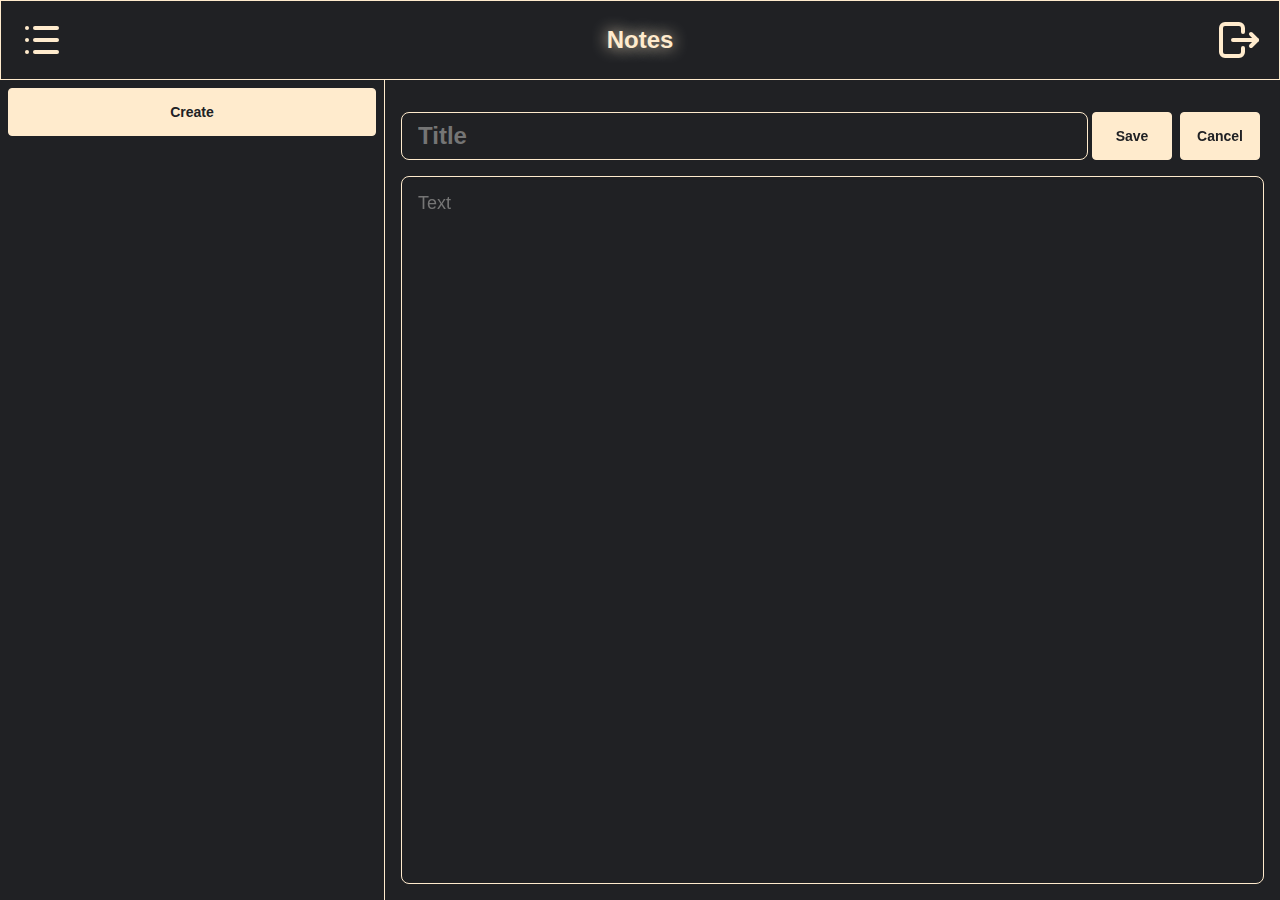
<file: app.html>
<!DOCTYPE html>
<html>
<head>
    <meta charset='utf-8'>
    <title>Notes</title>
    <meta name='viewport' content='width=device-width, initial-scale=1'>
    <link rel='stylesheet' type='text/css' media='screen' href='css/app.css'>
    <script src='js/app.js'></script>
</head>
<body onload="setup()">
    <div class="main-grid">

        <header class="header">
            <svg class="header-icon" onclick="toggleNotesList()" width="3rem" viewBox="0 0 24 24" stroke-width="2" stroke="currentColor" fill="none" stroke-linecap="round" stroke-linejoin="round">
                <path stroke="none" d="M0 0h24v24H0z" fill="none"></path>
                <path d="M9 6l11 0"></path>
                <path d="M9 12l11 0"></path>
                <path d="M9 18l11 0"></path>
                <path d="M5 6l0 .01"></path>
                <path d="M5 12l0 .01"></path>
                <path d="M5 18l0 .01"></path>
            </svg>
            <h2 class="logo" id="logo">Notes</h2>
            <svg class="header-icon" onclick="logout()" width="3rem" viewBox="0 0 24 24" stroke-width="2" stroke="currentColor" fill="none" stroke-linecap="round" stroke-linejoin="round">
                <path stroke="none" d="M0 0h24v24H0z" fill="none"></path>
                <path d="M14 8v-2a2 2 0 0 0 -2 -2h-7a2 2 0 0 0 -2 2v12a2 2 0 0 0 2 2h7a2 2 0 0 0 2 -2v-2"></path>
                <path d="M9 12h12l-3 -3"></path>
                <path d="M18 15l3 -3"></path>
            </svg>
        </header>

        <ul class="notes-list" id="notes-list">
            <button class="button" style="width: auto; margin: 0.5rem 0.5rem 0rem;" onclick="createNote()">Create</button>
        </ul>

        <main class="note-view" id="note-view">
            <header class="note-header">
                <input readonly class="note-title" id="note-title" placeholder="Title"/>
                <div class="controls">
                    <button class="button" onclick="saveNote()" id="save-btn">Save</button>
                    <button class="button" onclick="cancel()" id="cancel-btn">Cancel</button>
                    <button class="button" hidden onclick="editNote()" id="edit-btn">Edit</button>
                    <button class="button" hidden onclick="deleteNote()" id="delete-btn">Delete</button>
                </div>
            </header>
            <textarea readonly class="note-textarea border" id="note-textarea" spellcheck="false" placeholder="Text"></textarea>
        </main>
    </div>
</body>
</html>
</file>
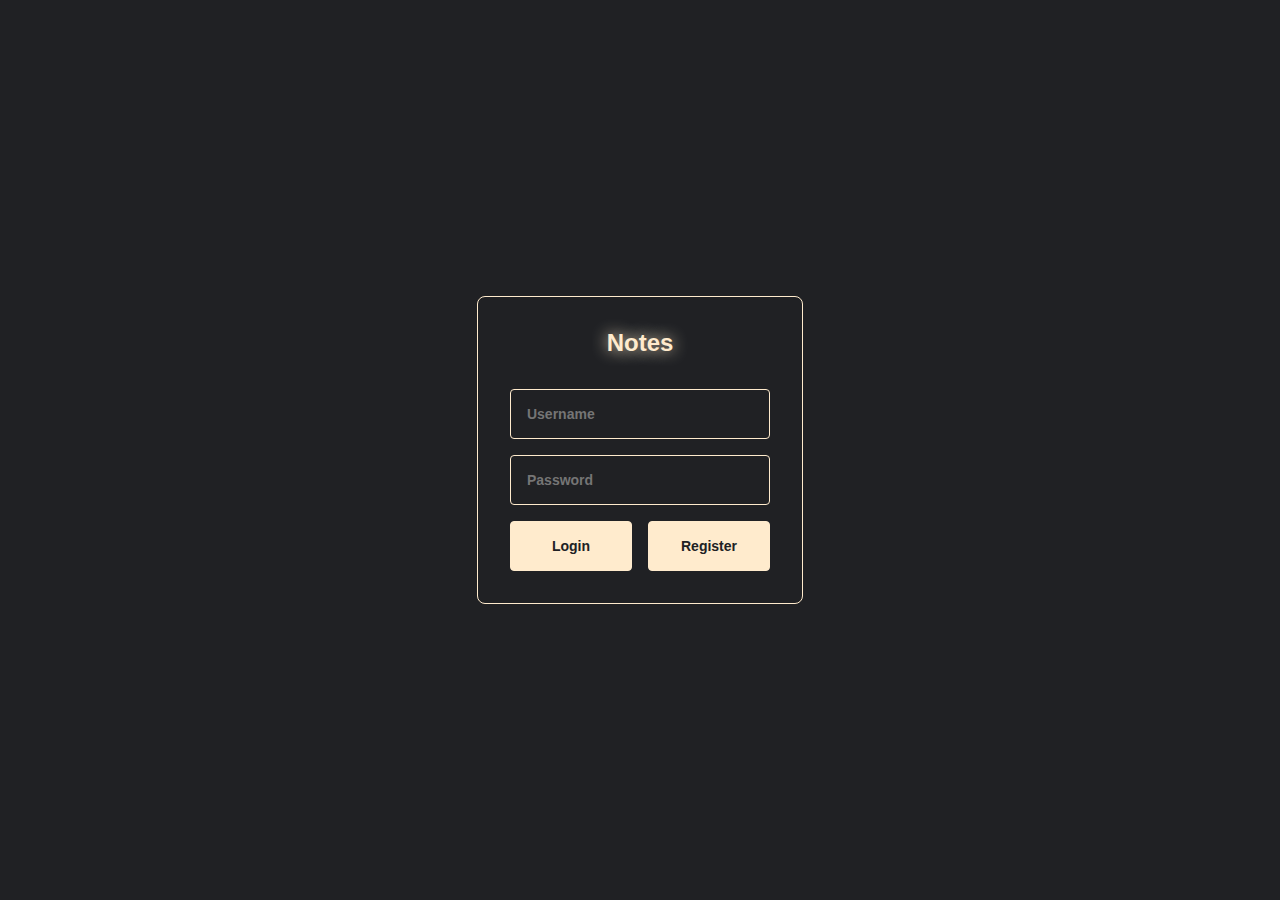
<file: auth.html>
<!DOCTYPE html>
<html>
<head>
    <meta charset='utf-8'>
    <meta http-equiv='X-UA-Compatible' content='IE=edge'>
    <title>Auth</title>
    <meta name='viewport' content='width=device-width, initial-scale=1'>
    <link rel='stylesheet' type='text/css' media='screen' href='css/auth.css'>
    <script src='js/auth.js'></script>
</head>
<body onload="setup()">
    <div class="container">
        <main class="content border">
            <h2 class="logo">Notes</h2>
            <input class="input border font" id="username-input" type="username" placeholder="Username">
            <input class="input border font" id="password-input" type="password" placeholder="Password">
            <button class="button border font" onclick="login()">Login</button>
            <button class="button border font" onclick="register()">Register</button>
        </main>
    </div>
</body>
</html>
</file>
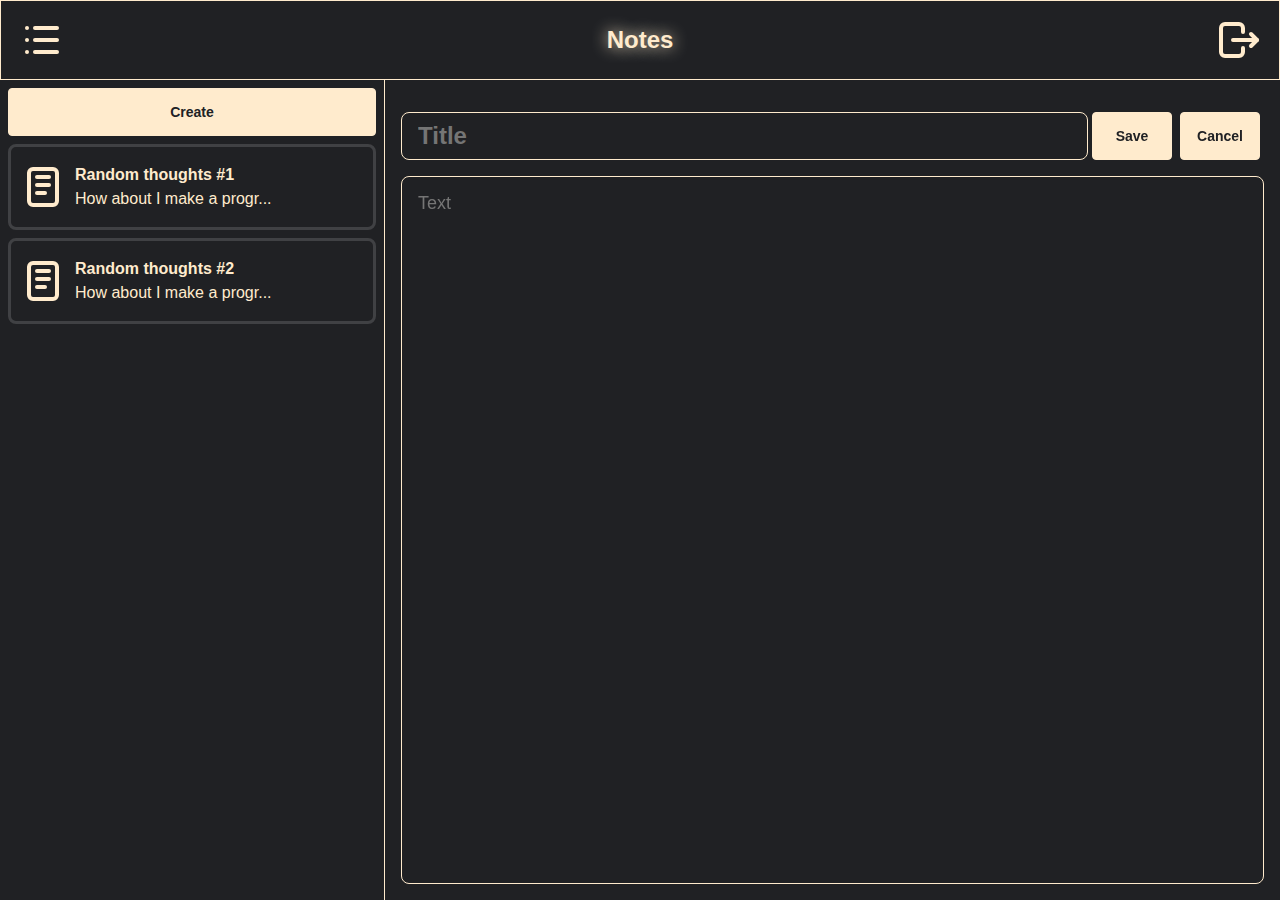
<file: main.html>
<!DOCTYPE html>
<html>
<head>
    <meta charset='utf-8'>
    <title>Notes</title>
    <meta name='viewport' content='width=device-width, initial-scale=1'>
    <link rel='stylesheet' type='text/css' media='screen' href='css/main.css'>
    <script src='js/main.js'></script>
</head>
<body onload="setup()">
    <div class="main-grid">

        <header class="header">
            <svg class="header-icon" onclick="toggleNotesList()" width="3rem" viewBox="0 0 24 24" stroke-width="2" stroke="currentColor" fill="none" stroke-linecap="round" stroke-linejoin="round">
                <path stroke="none" d="M0 0h24v24H0z" fill="none"></path>
                <path d="M9 6l11 0"></path>
                <path d="M9 12l11 0"></path>
                <path d="M9 18l11 0"></path>
                <path d="M5 6l0 .01"></path>
                <path d="M5 12l0 .01"></path>
                <path d="M5 18l0 .01"></path>
            </svg>
            <h2 class="logo" id="logo">Notes</h2>
            <svg class="header-icon" id="logout-btn" width="3rem" viewBox="0 0 24 24" stroke-width="2" stroke="currentColor" fill="none" stroke-linecap="round" stroke-linejoin="round">
                <path stroke="none" d="M0 0h24v24H0z" fill="none"></path>
                <path d="M14 8v-2a2 2 0 0 0 -2 -2h-7a2 2 0 0 0 -2 2v12a2 2 0 0 0 2 2h7a2 2 0 0 0 2 -2v-2"></path>
                <path d="M9 12h12l-3 -3"></path>
                <path d="M18 15l3 -3"></path>
            </svg>
        </header>

        <ul class="notes-list" id="notes-list">
            <button class="button" style="width: auto; margin: 0.5rem 0.5rem 0rem;" onclick="createNote()">Create</button>
            <li class="note-item" onclick="selectNote(this)">
                <svg class="note-icon" viewBox="0 0 24 24" stroke-width="2" stroke="currentColor" fill="none" stroke-linecap="round" stroke-linejoin="round">
                    <path stroke="none" d="M0 0h24v24H0z" fill="none"></path>
                    <path d="M5 3m0 2a2 2 0 0 1 2 -2h10a2 2 0 0 1 2 2v14a2 2 0 0 1 -2 2h-10a2 2 0 0 1 -2 -2z"></path>
                    <path d="M9 7l6 0"></path>
                    <path d="M9 11l6 0"></path>
                    <path d="M9 15l4 0"></path>
                </svg>
                <h4 class="left-padding">Random thoughts #1</h4>
                <p class="left-padding">How about I make a progr...</p>
            </li>
            <li class="note-item" onclick="selectNote(this)">
                <svg class="note-icon" viewBox="0 0 24 24" stroke-width="2" stroke="currentColor" fill="none" stroke-linecap="round" stroke-linejoin="round">
                    <path stroke="none" d="M0 0h24v24H0z" fill="none"></path>
                    <path d="M5 3m0 2a2 2 0 0 1 2 -2h10a2 2 0 0 1 2 2v14a2 2 0 0 1 -2 2h-10a2 2 0 0 1 -2 -2z"></path>
                    <path d="M9 7l6 0"></path>
                    <path d="M9 11l6 0"></path>
                    <path d="M9 15l4 0"></path>
                </svg>
                <h4 class="left-padding">Random thoughts #2</h4>
                <p class="left-padding">How about I make a progr...</p>
            </li>
        </ul>

        <main class="note-view" id="note-view">
            <header class="note-header">
                <input readonly class="note-title" id="note-title" placeholder="Title"/>
                <div class="controls">
                    <button class="button" id="save-btn">Save</button>
                    <button class="button" onclick="cancel()" id="cancel-btn">Cancel</button>
                    <button class="button" hidden onclick="editNote()" id="edit-btn">Edit</button>
                    <button class="button" hidden id="delete-btn">Delete</button>
                </div>
            </header>
            <textarea readonly class="note-textarea border" id="note-textarea" spellcheck="false" placeholder="Text"></textarea>
        </main>
    </div>
</body>
</html>
</file>
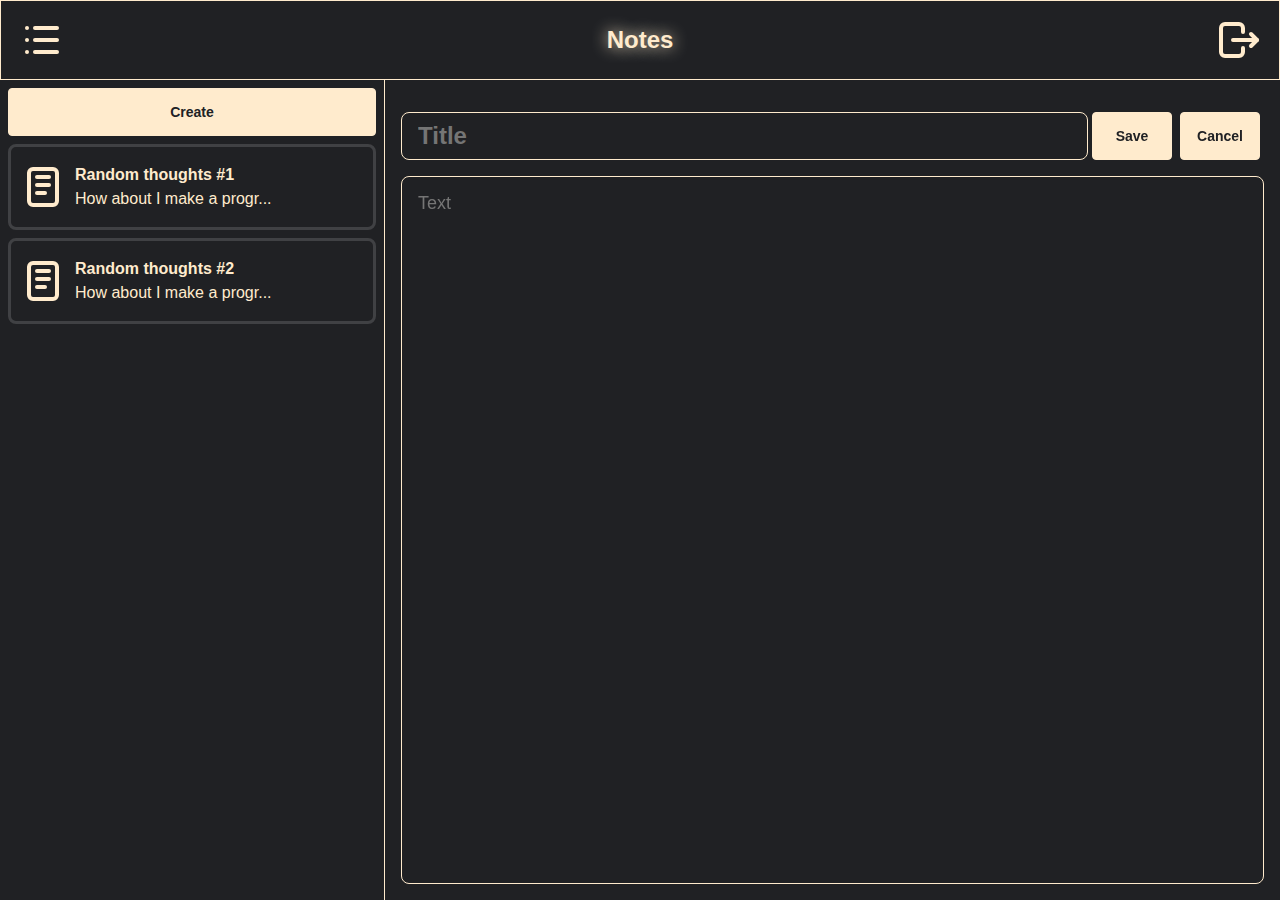
<file: main/main.html>
<!DOCTYPE html>
<html>
<head>
    <meta charset='utf-8'>
    <title>Notes</title>
    <meta name='viewport' content='width=device-width, initial-scale=1'>
    <link rel='stylesheet' type='text/css' media='screen' href='main.css'>
    <script src='main.js'></script>
</head>
<body onload="setup()">
    <div class="main-grid">

        <header class="header">
            <svg class="header-icon" onclick="toggleNotesList()" width="3rem" viewBox="0 0 24 24" stroke-width="2" stroke="currentColor" fill="none" stroke-linecap="round" stroke-linejoin="round">
                <path stroke="none" d="M0 0h24v24H0z" fill="none"></path>
                <path d="M9 6l11 0"></path>
                <path d="M9 12l11 0"></path>
                <path d="M9 18l11 0"></path>
                <path d="M5 6l0 .01"></path>
                <path d="M5 12l0 .01"></path>
                <path d="M5 18l0 .01"></path>
            </svg>
            <h2 class="logo" id="logo">Notes</h2>
            <svg class="header-icon" id="logout-btn" width="3rem" viewBox="0 0 24 24" stroke-width="2" stroke="currentColor" fill="none" stroke-linecap="round" stroke-linejoin="round">
                <path stroke="none" d="M0 0h24v24H0z" fill="none"></path>
                <path d="M14 8v-2a2 2 0 0 0 -2 -2h-7a2 2 0 0 0 -2 2v12a2 2 0 0 0 2 2h7a2 2 0 0 0 2 -2v-2"></path>
                <path d="M9 12h12l-3 -3"></path>
                <path d="M18 15l3 -3"></path>
            </svg>
        </header>

        <ul class="notes-list" id="notes-list">
            <button class="button" style="width: auto; margin: 0.5rem 0.5rem 0rem;" onclick="createNote()">Create</button>
            <li class="note-item" onclick="selectNote(this)">
                <svg class="note-icon" viewBox="0 0 24 24" stroke-width="2" stroke="currentColor" fill="none" stroke-linecap="round" stroke-linejoin="round">
                    <path stroke="none" d="M0 0h24v24H0z" fill="none"></path>
                    <path d="M5 3m0 2a2 2 0 0 1 2 -2h10a2 2 0 0 1 2 2v14a2 2 0 0 1 -2 2h-10a2 2 0 0 1 -2 -2z"></path>
                    <path d="M9 7l6 0"></path>
                    <path d="M9 11l6 0"></path>
                    <path d="M9 15l4 0"></path>
                </svg>
                <h4 class="left-padding">Random thoughts #1</h4>
                <p class="left-padding">How about I make a progr...</p>
            </li>
            <li class="note-item" onclick="selectNote(this)">
                <svg class="note-icon" viewBox="0 0 24 24" stroke-width="2" stroke="currentColor" fill="none" stroke-linecap="round" stroke-linejoin="round">
                    <path stroke="none" d="M0 0h24v24H0z" fill="none"></path>
                    <path d="M5 3m0 2a2 2 0 0 1 2 -2h10a2 2 0 0 1 2 2v14a2 2 0 0 1 -2 2h-10a2 2 0 0 1 -2 -2z"></path>
                    <path d="M9 7l6 0"></path>
                    <path d="M9 11l6 0"></path>
                    <path d="M9 15l4 0"></path>
                </svg>
                <h4 class="left-padding">Random thoughts #2</h4>
                <p class="left-padding">How about I make a progr...</p>
            </li>
        </ul>

        <main class="note-view" id="note-view">
            <header class="note-header">
                <input readonly class="note-title" id="note-title" placeholder="Title"/>
                <div class="controls">
                    <button class="button" id="save-btn">Save</button>
                    <button class="button" onclick="cancel()" id="cancel-btn">Cancel</button>
                    <button class="button" hidden onclick="editNote()" id="edit-btn">Edit</button>
                    <button class="button" hidden id="delete-btn">Delete</button>
                </div>
            </header>
            <textarea readonly class="note-textarea border" id="note-textarea" spellcheck="false" placeholder="Text"></textarea>
        </main>
    </div>
</body>
</html>
</file>
<file: css/app.css>
* {
    margin: 0px;
    padding: 0px;
    border: none 0px;
    font-family: 'Libre Franklin', sans-serif;
}

*:focus {
    outline: none;
}

body {
    color: blanchedalmond;
    background-color: #202124;
}

hr {
    border: solid 1px;
}



.main-grid {
    display: grid;
    grid-template-columns: auto 1fr;
    grid-template-rows: 5rem auto; /* Reconsider navbar height */

    height: 100dvh;
}



.header {
    grid-column: 1 / span 2;
    border: solid 1px;

    display: flex;
    align-items: center;
    justify-content: space-between;
}

.logo {
    text-shadow: 0 0 1rem blanchedalmond;
}

.header-icon {
    margin: 1rem;
    cursor: pointer;
}



.notes-list {
    grid-column: 1;
    min-width: 24rem;
    border-right: solid 0.1rem;
    
    display: grid;
    align-content: start;
}

.note-item {
    margin: 0.5rem 0.5rem 0rem;
    padding: 1rem 0.5rem;

    border: solid #404144;
    border-radius: 8px;

    cursor: pointer;

    display: grid;
    align-items: center;
    grid-template-columns: 3rem auto;
}

.note-item:hover {
    border: solid #707174;
}

.selected-note {
    background-color: #404144;
}

.note-icon {
    grid-row: 1 / span 2;
}

.left-padding {
    padding-left: 6pt;
}



.note-view {
    grid-column: 2;
    padding: 1rem;
    
    display: grid;
    grid-template-rows: auto 1fr;
}

.note-header {
    margin: 1rem 0rem;

    display: grid;
    grid-template-columns: 1fr auto;
}

.button {
    align-self: flex-end;

    margin: 0rem 0.25rem;

    height: 3rem;
    width: 5rem;

    font-size: 14px;
    font-weight: bold;

    color: #202124;
    background-color: blanchedalmond;

    border: solid blanchedalmond 1px;
    border-radius: 4px;

    cursor: pointer;
}

.button:hover {
    color: blanchedalmond;
    background-color: #202124;
}

.border {
    border: solid 1px;
    border-radius: 8px;
}

.note-title {
    padding-left: 1rem;

    font-size: 24px;
    font-weight: bold;

    color: blanchedalmond;
    background-color: #202124;

    min-width: 5rem;
}

.controls {
    display: flex;
    justify-content: right;
    flex-wrap: wrap;
}

.note-textarea {
    padding: 1rem;

    font-size: 18px;

    background-color: #202124;
    color: blanchedalmond;

    resize: none;
}


@media screen and (max-width: 471px) {
    .note-header {
        grid-template-columns: 1fr min-content;
    }
}

@media screen and (max-width: 900px) {
    .notes-list {
        display: none;
    }
}
</file>
<file: css/auth.css>
* {
    margin: 0px;
    padding: 0px;
    border: none 0px;
    font-family: 'Libre Franklin', sans-serif;
}

*:focus {
    outline: none;
}

body {
    color: blanchedalmond;
    background-color: #202124;
}

.border {
    border: solid blanchedalmond 1px;
    border-radius: 4px;
}

.font {
    font-size: 14px;
    font-weight: bold;
}

.container {
    height: 100dvh;

    display: flex;
    justify-content: center;
    align-items: center;
}

.content {
    padding: 2rem;
    border-radius: 8px;

    display: grid;
    grid-template-columns: 1fr 1fr;
    column-gap: 1rem;
    row-gap: 1rem;
}

.logo {
    margin-bottom: 1rem;
    text-align: center;
    text-shadow: 0 0 1rem blanchedalmond;
    grid-column: 1 / span 2;
}

.input {
    padding: 1rem;

    color: blanchedalmond;
    background-color: #202124;

    grid-column: 1 / span 2;
}

.button {
    padding: 1rem 2rem;

    color: #202124;
    background-color: blanchedalmond;

    cursor: pointer;
}

.button:hover {
    color: blanchedalmond;
    background-color: #202124;
}
</file>
<file: css/main.css>
* {
    margin: 0px;
    padding: 0px;
    border: none 0px;
    font-family: 'Libre Franklin', sans-serif;
}

*:focus {
    outline: none;
}

body {
    color: blanchedalmond;
    background-color: #202124;
}

hr {
    border: solid 1px;
}



.main-grid {
    display: grid;
    grid-template-columns: auto 1fr;
    grid-template-rows: 5rem auto; /* Reconsider navbar height */

    height: 100dvh;
}



.header {
    grid-column: 1 / span 2;
    border: solid 1px;

    display: flex;
    align-items: center;
    justify-content: space-between;
}

.logo {
    text-shadow: 0 0 1rem blanchedalmond;
}

.header-icon {
    margin: 1rem;
    cursor: pointer;
}



.notes-list {
    grid-column: 1;
    min-width: 24rem;
    border-right: solid 0.1rem;
    
    display: grid;
    align-content: start;
}

.note-item {
    margin: 0.5rem 0.5rem 0rem;
    padding: 1rem 0.5rem;

    border: solid #404144;
    border-radius: 8px;

    cursor: pointer;

    display: grid;
    align-items: center;
    grid-template-columns: 3rem auto;
}

.note-item:hover {
    border: solid #707174;
}

.selected-note {
    background-color: #404144;
}

.note-icon {
    grid-row: 1 / span 2;
}

.left-padding {
    padding-left: 6pt;
}



.note-view {
    grid-column: 2;
    padding: 1rem;
    
    display: grid;
    grid-template-rows: auto 1fr;
}

.note-header {
    margin: 1rem 0rem;

    display: grid;
    grid-template-columns: 1fr auto;
}

.button {
    align-self: flex-end;

    margin: 0rem 0.25rem;

    height: 3rem;
    width: 5rem;

    font-size: 14px;
    font-weight: bold;

    color: #202124;
    background-color: blanchedalmond;

    border: solid blanchedalmond 1px;
    border-radius: 4px;

    cursor: pointer;
}

.button:hover {
    color: blanchedalmond;
    background-color: #202124;
}

.border {
    border: solid 1px;
    border-radius: 8px;
}

.note-title {
    padding-left: 1rem;

    font-size: 24px;
    font-weight: bold;

    color: blanchedalmond;
    background-color: #202124;

    min-width: 5rem;
}

.controls {
    display: flex;
    justify-content: right;
    flex-wrap: wrap;
}

.note-textarea {
    padding: 1rem;

    font-size: 18px;

    background-color: #202124;
    color: blanchedalmond;

    resize: none;
}


@media screen and (max-width: 471px) {
    .note-header {
        grid-template-columns: 1fr min-content;
    }
}

@media screen and (max-width: 900px) {
    .notes-list {
        display: none;
    }
}
</file>
<file: main/main.css>
* {
    margin: 0px;
    padding: 0px;
    border: none 0px;
    font-family: 'Libre Franklin', sans-serif;
}

*:focus {
    outline: none;
}

body {
    color: blanchedalmond;
    background-color: #202124;
}

hr {
    border: solid 1px;
}



.main-grid {
    display: grid;
    grid-template-columns: auto 1fr;
    grid-template-rows: 5rem auto; /* Reconsider navbar height */

    height: 100dvh;
}



.header {
    grid-column: 1 / span 2;
    border: solid 1px;

    display: flex;
    align-items: center;
    justify-content: space-between;
}

.logo {
    text-shadow: 0 0 1rem blanchedalmond;
}

.header-icon {
    margin: 1rem;
    cursor: pointer;
}



.notes-list {
    grid-column: 1;
    min-width: 24rem;
    border-right: solid 0.1rem;
    
    display: grid;
    align-content: start;
}

.note-item {
    margin: 0.5rem 0.5rem 0rem;
    padding: 1rem 0.5rem;

    border: solid #404144;
    border-radius: 8px;

    cursor: pointer;

    display: grid;
    align-items: center;
    grid-template-columns: 3rem auto;
}

.note-item:hover {
    border: solid #707174;
}

.selected-note {
    background-color: #404144;
}

.note-icon {
    grid-row: 1 / span 2;
}

.left-padding {
    padding-left: 6pt;
}



.note-view {
    grid-column: 2;
    padding: 1rem;
    
    display: grid;
    grid-template-rows: auto 1fr;
}

.note-header {
    margin: 1rem 0rem;

    display: grid;
    grid-template-columns: 1fr auto;
}

.button {
    align-self: flex-end;

    margin: 0rem 0.25rem;

    height: 3rem;
    width: 5rem;

    font-size: 14px;
    font-weight: bold;

    color: #202124;
    background-color: blanchedalmond;

    border: solid blanchedalmond 1px;
    border-radius: 4px;

    cursor: pointer;
}

.button:hover {
    color: blanchedalmond;
    background-color: #202124;
}

.border {
    border: solid 1px;
    border-radius: 8px;
}

.note-title {
    padding-left: 1rem;

    font-size: 24px;
    font-weight: bold;

    color: blanchedalmond;
    background-color: #202124;

    min-width: 5rem;
}

.controls {
    display: flex;
    justify-content: right;
    flex-wrap: wrap;
}

.note-textarea {
    padding: 1rem;

    font-size: 18px;

    background-color: #202124;
    color: blanchedalmond;

    resize: none;
}


@media screen and (max-width: 471px) {
    .note-header {
        grid-template-columns: 1fr min-content;
    }
}

@media screen and (max-width: 900px) {
    .notes-list {
        display: none;
    }
}
</file>
